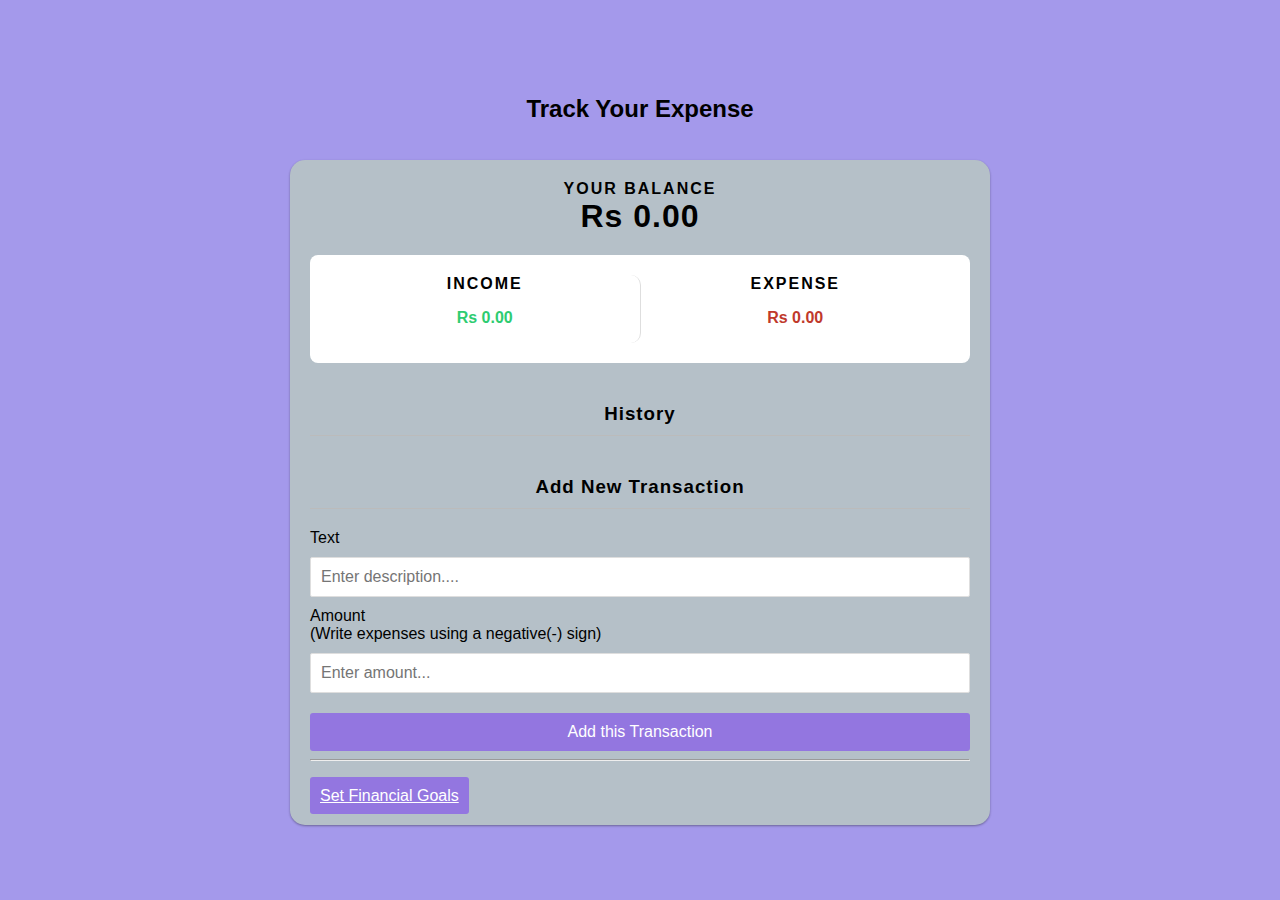
<file: expense.html>
<!DOCTYPE html>
<html lang="en">
  <head>
    <meta charset="UTF-8" />
    <meta
      name="viewport"
      content="width=device-width, initial-scale=1.0"
    />
    <title>Expense Tracker</title>
    <link rel="stylesheet" href="style.css" />
  </head>
  <body>
    <h2>Track Your Expense</h2>
    <br>
    <div class="card">
      <h4>Your Balance</h4>
      <h1 id="balance">Rs 0.00</h1>
      <div class="income-expense-container">
        <div>
          <h4>Income</h4>
          <p id="money-surplus" class="money-surplus">
            +Rs 0.00
          </p>
        </div>
        <div>
          <h4>Expense</h4>
          <p id="money-less" class="money-less">
            -Rs 0.00
          </p>
        </div>
      </div>

      <h3>History</h3>
      <ul id="list" class="list">
        
      </ul>
      
      <h3>Add New Transaction</h3>
      <form id="form">
          <div class="form-control">
              <label for="text">Text</label>
              <input type="text" id="text" placeholder="Enter description...."/>
          </div>
          <div class="form-control">
              <label for="amount">Amount <br> (Write expenses using a negative(-) sign)</label>
              <input type="number" id="amount" placeholder="Enter amount..."> 
          </div>
          <button class="btn" onclick="openPopup()">Add this Transaction</button>
          <div class="popup" id="popup">
            <img src="img1.png">
            <h2>THANK YOU!</h2>
            <P> Check your current balance!</P>
            <button type="button" onclick="closePopup()">OK</button>
          </div>
      </form>
      <hr >
      <br>
      <a href="financial_goals.html" class="btn">Set Financial Goals</a> <!-- Button to financial goal page -->

    </div>
    
      

    <!-- JavaYscript Project  -->
    <script src="script.js"></script>
  </body>
</html>
</file>
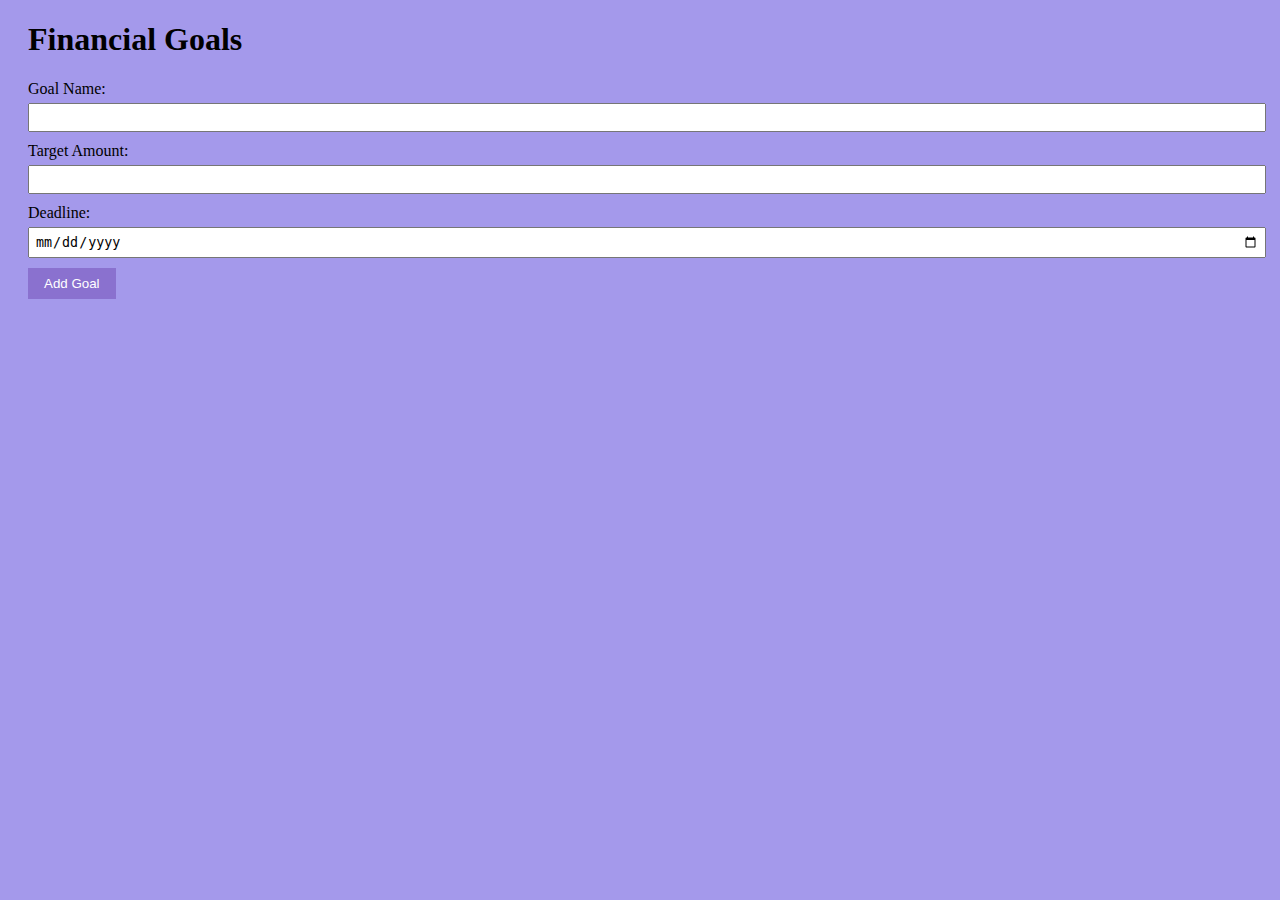
<file: financial_goals.html>
<!DOCTYPE html>
<html lang="en">
<head>
    <meta charset="UTF-8">
    <meta http-equiv="X-UA-Compatible" content="IE=edge">
    <meta name="viewport" content="width=device-width, initial-scale=1.0">
    <title>Expense Tracker</title>
    <link rel="stylesheet" href="goal.css">
</head>
<body>
    <div id="financial-goal-section">

        <h1>Financial Goals</h1>
        <form id="goal-form">
          <label for="goal-name">Goal Name:</label>
          <input type="text" id="goal-name" required>
          <label for="goal-amount">Target Amount:</label>
          <input type="number" id="goal-amount" required>
          <label for="goal-deadline">Deadline:</label>
          <input type="date" id="goal-deadline" required>
          <button type="submit" id="add-goal-btn">Add Goal</button>
        </form>
        <ul id="goal-list"></ul>
      </div>
      <script src="goal.js"></script>
      
</body>
</html>
</file>
<file: style.css>
:root {
  --box-shadow: 0 1px 3px rgba(0, 0, 0, 0.12),
    0 1px 2px rgba(0, 0, 0, 0.24);
}

* {
  box-sizing: border-box;
}





.card {
  background-color: #b5c0c8;
  box-shadow: var(--box-shadow);
  border-radius: 15px;
  padding: 20px;
  max-width: 700px;
  width: 100%;

}


body {
  background-color: rgba(164,153,235,255);
  display: flex;
  flex-direction: column;
  align-items: center;
  justify-content: center;
  min-height: 100vh;
  margin: 0;
  font-family: -apple-system, BlinkMacSystemFont,
    "Segoe UI", Roboto, Oxygen, Ubuntu, Cantarell,
    "Open Sans", "Helvetica Neue", sans-serif;
}



h1 {
  text-align: center;
  letter-spacing: 1px;
  margin: 0;
}

.income-expense-container {
  background-color: #fff;
  box-shadow: var(--box--shadow);
  padding: 20px;
  display: flex;
  justify-content: center;
  margin: 20px 0;
  border-radius: 8px;

}

h3 {
  border-bottom: 1px solid #bbb;
  padding-bottom: 10px;
  margin: 40px 0 10px;
  text-align: center;
  letter-spacing: 1px;

}

h4 {
  margin: 0;
  text-transform: uppercase;
  letter-spacing: 2px;
  text-align: center;
}



.income-expense-container>div {
  flex: 1;
  text-align: center;
  border-radius: 10px;
}

.income-expense-container>div:first-of-type {
  border-right: 1px solid #dedede;
  border-radius: 10px;
}


.money-less {
  color: #c0392b;
  text-align: center;
  font-weight: bold;
}

label {
  display: inline-block;
  margin: 10px 0;

}



.btn {

  background-color: #9376E0;
  border: 0;
  color: #fff;
  cursor: pointer;
  font-size: 16px;
  padding: 10px;
  width: 100%;
  border-radius: 3px;
  margin-top: 20px;
  transition: background-color 0.3s ease;

  
}

.popup {
  width: 1000px;
  background: #fff;
  border-radius: 6px;
  position: fixed;
  top: 0;
  left: 50%;
  transform:translate(-50%,-50%) scale(0.1);
  text-align: center;
  padding: 0 30px 30px;
  color: #333;
  visibility: hidden;
  transition: transform 0.4s , top 0.4s;

}

.open-popup{
  visibility: visible;
  top: 41.8%;
  transform:translate(-50%,-50%) scale(1);

}

.popup img{
  width: 100px;
  margin-top: -50px;
  border-radius: 50%;
  box-shadow: 0 2px 5px rgba(0, 0, 0, 0.2);
}

.popup h2{
  font-size: 38px;
  font-weight: 500;
  margin: 30px 0 10px;

}

.popup button{
  width: 100%;
  margin-top: 50px;
  padding: 10px 0;
  background: #6fd649;
  color: #fff;
  border: 0;
  outline: none;
  font-size: 18px;
  border-radius: 4px;
  cursor: pointer;
  box-shadow: 0 5px 5px rgba(0, 0, 0, 0.2);
}

input[type="text"],
input[type="number"] {
  border: 1px solid #dedede;
  border-radius: 2px;
  display: block;
  font-size: 16px;
  padding: 10px;
  width: 100%;
}

.btn:focus {
  outline: none;
}


.list {
  list-style-type: none;
  padding: 0;
  margin-bottom: 40px;
}

.money {
  font-size: 2;
  letter-spacing: 1px;
  margin: 5px 0;
  border-radius: 10px;
}

.money-surplus {

  font-weight: bold;
  color: #2ecc71;
  text-align: center;


}


.list li {

  justify-content: space-between;
  position: relative;
  padding: 10px;
  margin: 10px 0;
  border-radius: 8px;
  margin-left: 8px;
  background-color: #fff;
  box-shadow: var(--box--shadow);
  color: #333;
  display: flex;
}

.list li.plus {
  border-right: 6px solid #2ecc71;
}

.list li.minus {
  border-right: 6px solid #c0392b;
}


.delete-btn {

  padding: 2px 5px;
  position: absolute;
  top: 50%;
  left: 0;
  cursor: pointer;
  background-color: #e74c3c;
  border: 0;
  color: #fff;
  font-size: 20px;
  line-height: 20px;
  transform: translate(-100%, -50%);
  opacity: 1;
  transition: opacity 0.3s ease;
  margin-right: 2px;

  border-radius: 2px;
}







.list li:hover .delete-btn {
  opacity: 1;
}
</file>
<file: goal.css>
/* Financial Goal Page Styles */

body{
    background-color: rgba(164,153,235,255);
}
#financial-goal-section {
    margin: 20px;
  }
  
  #financial-goal-section h2 {
    margin-bottom: 10px;
  }
  
  #goal-form {
    margin-bottom: 20px;
  }
  
  #goal-form label {
    display: block;
    margin-bottom: 5px;
  }
  
  #goal-form input[type="text"],
  #goal-form input[type="number"],
  #goal-form input[type="date"] {
    width: 100%;
    padding: 5px;
    margin-bottom: 10px;
  }
  
  #add-goal-btn {
    display: block;
    padding: 8px 16px;
    background-color: #8a71cf;
    color: white;
    border: none;
    cursor: pointer;
  }
  
  #add-goal-btn:hover {
    background-color: #8a71cf;
  }
  
  #goal-list {
    list-style-type: none;
    margin: 0;
    padding: 0;
  }
  
  #goal-list li {
    margin-bottom: 10px;
    padding: 5px;
    border: 1px solid #ccc;
    background-color: gainsboro
  }
  
  .paid {
    background-color: #d3f7d3 !important;
  }
</file>
